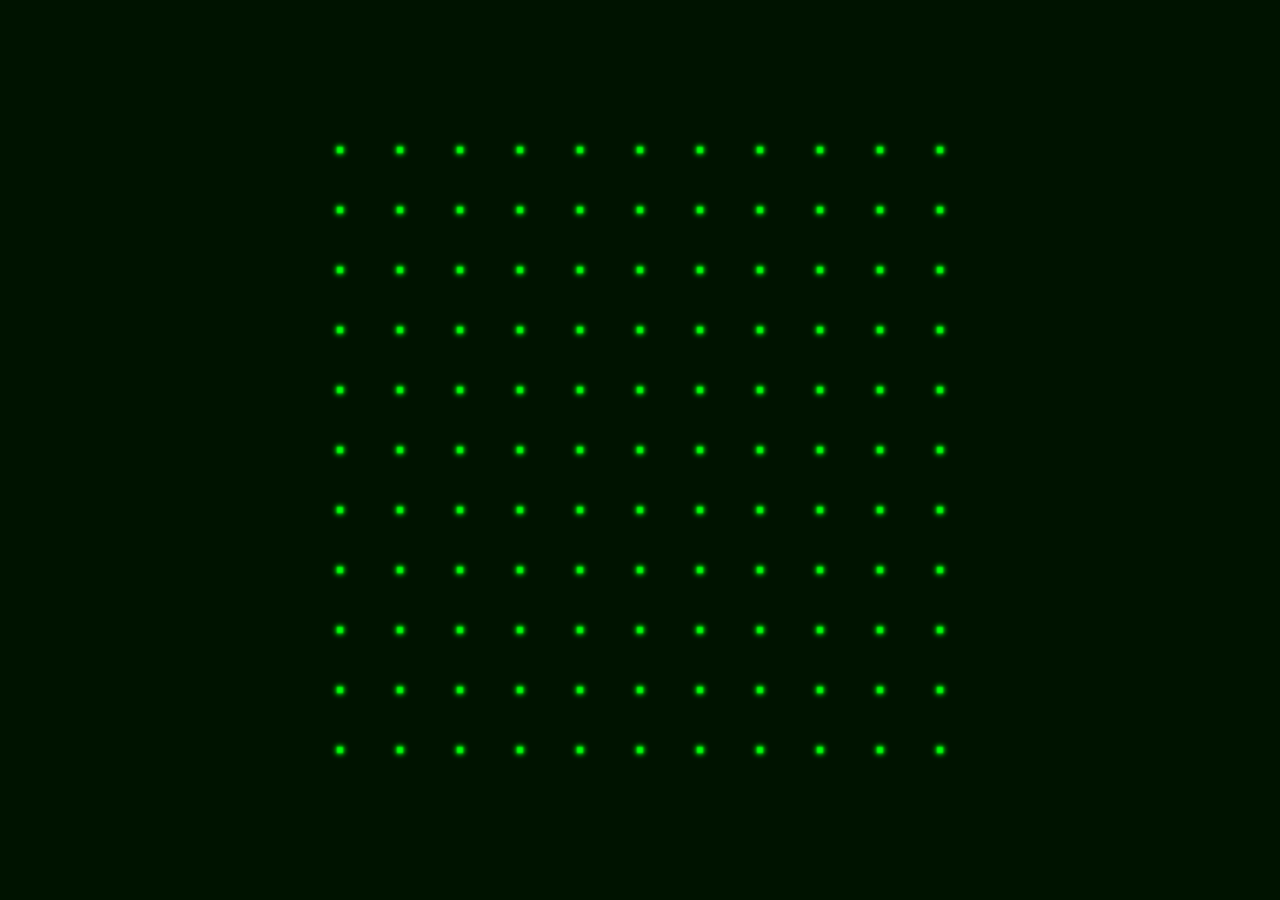
<file: lightpad/index.html>
<!DOCTYPE html>
<html lang="en">
  <head>
    <meta charset="UTF-8" />
    <meta http-equiv="X-UA-Compatible" content="IE=edge" />
    <meta name="viewport" content="width=device-width, initial-scale=1.0" />
    <title>Lightpad</title>
    <link rel="stylesheet" href="light.css" />
  </head>
  <body>
    <div class="root">
      <div id="container"></div>
      <script src="light.js"></script>
    </div>
  </body>
</html>
</file>
<file: lightpad/light.css>
body {
  height: 100vh;
  animation: color 5s linear infinite;
  overflow: hidden;
  margin: 0;
}

.root {
  width: 100%;
  height: 100%;
  background-color: #001300;
  display: flex;
  align-items: center;
  justify-content: center;
}

#container {
  display: flex;
  flex-wrap: wrap;
}


.dot-container {
  display: flex;
  align-items: center;
  justify-content: center;
  width: 60px;
  height: 60px;
}

.dot {
  width: 0px;
  height: 0px;
  box-shadow: 0px 0px 2px 3px #00ff0a,
    0px 0px 5px 3px #00ff0a,
    0px 0px 7px 3px #00ff0a;
  color: #00ff0a;

}


@keyframes disco {
  0% {
    transform: scale(1);
  }

  5%,
  40% {
    transform: scale(11);
  }

  45% {
    transform: scale(1);
  }

}

@keyframes color {
  0% {
    filter: hue-rotate(0deg);
  }

  100% {
    filter: hue-rotate(360deg);
  }
}
</file>
